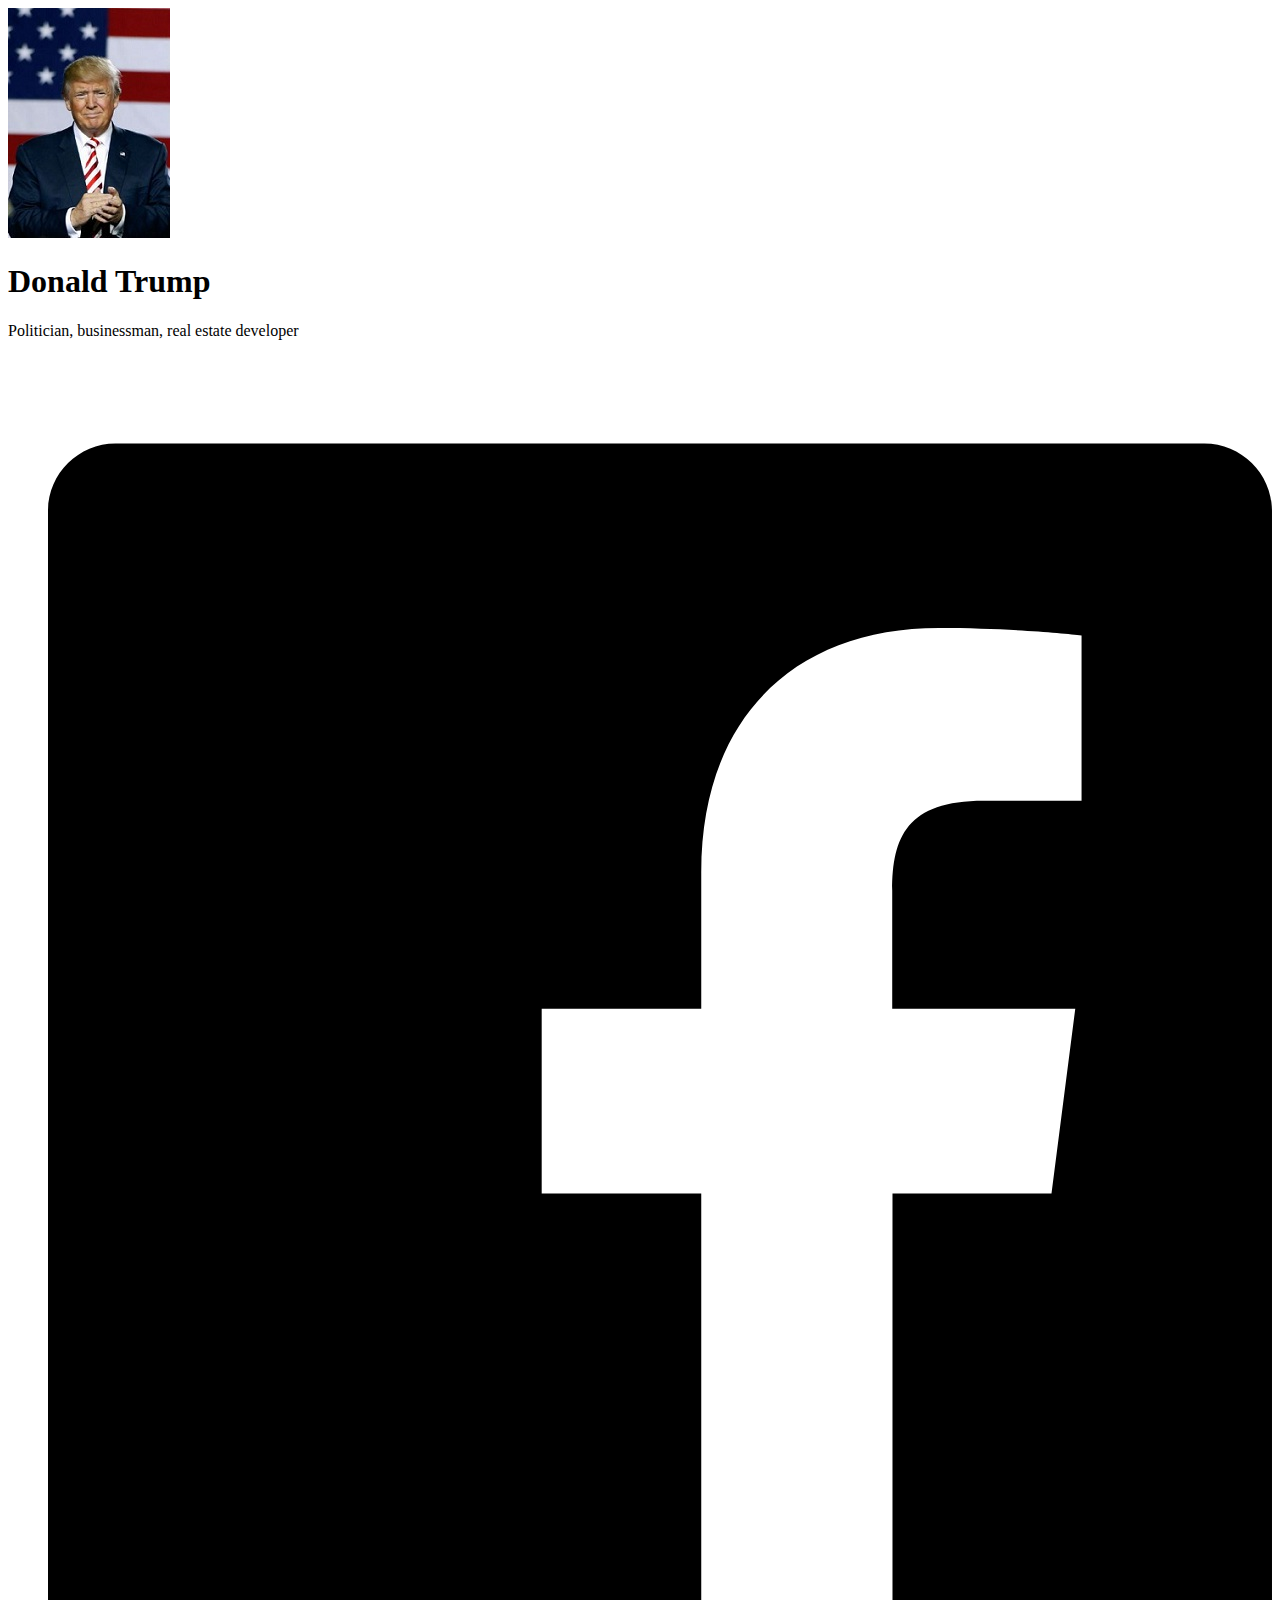
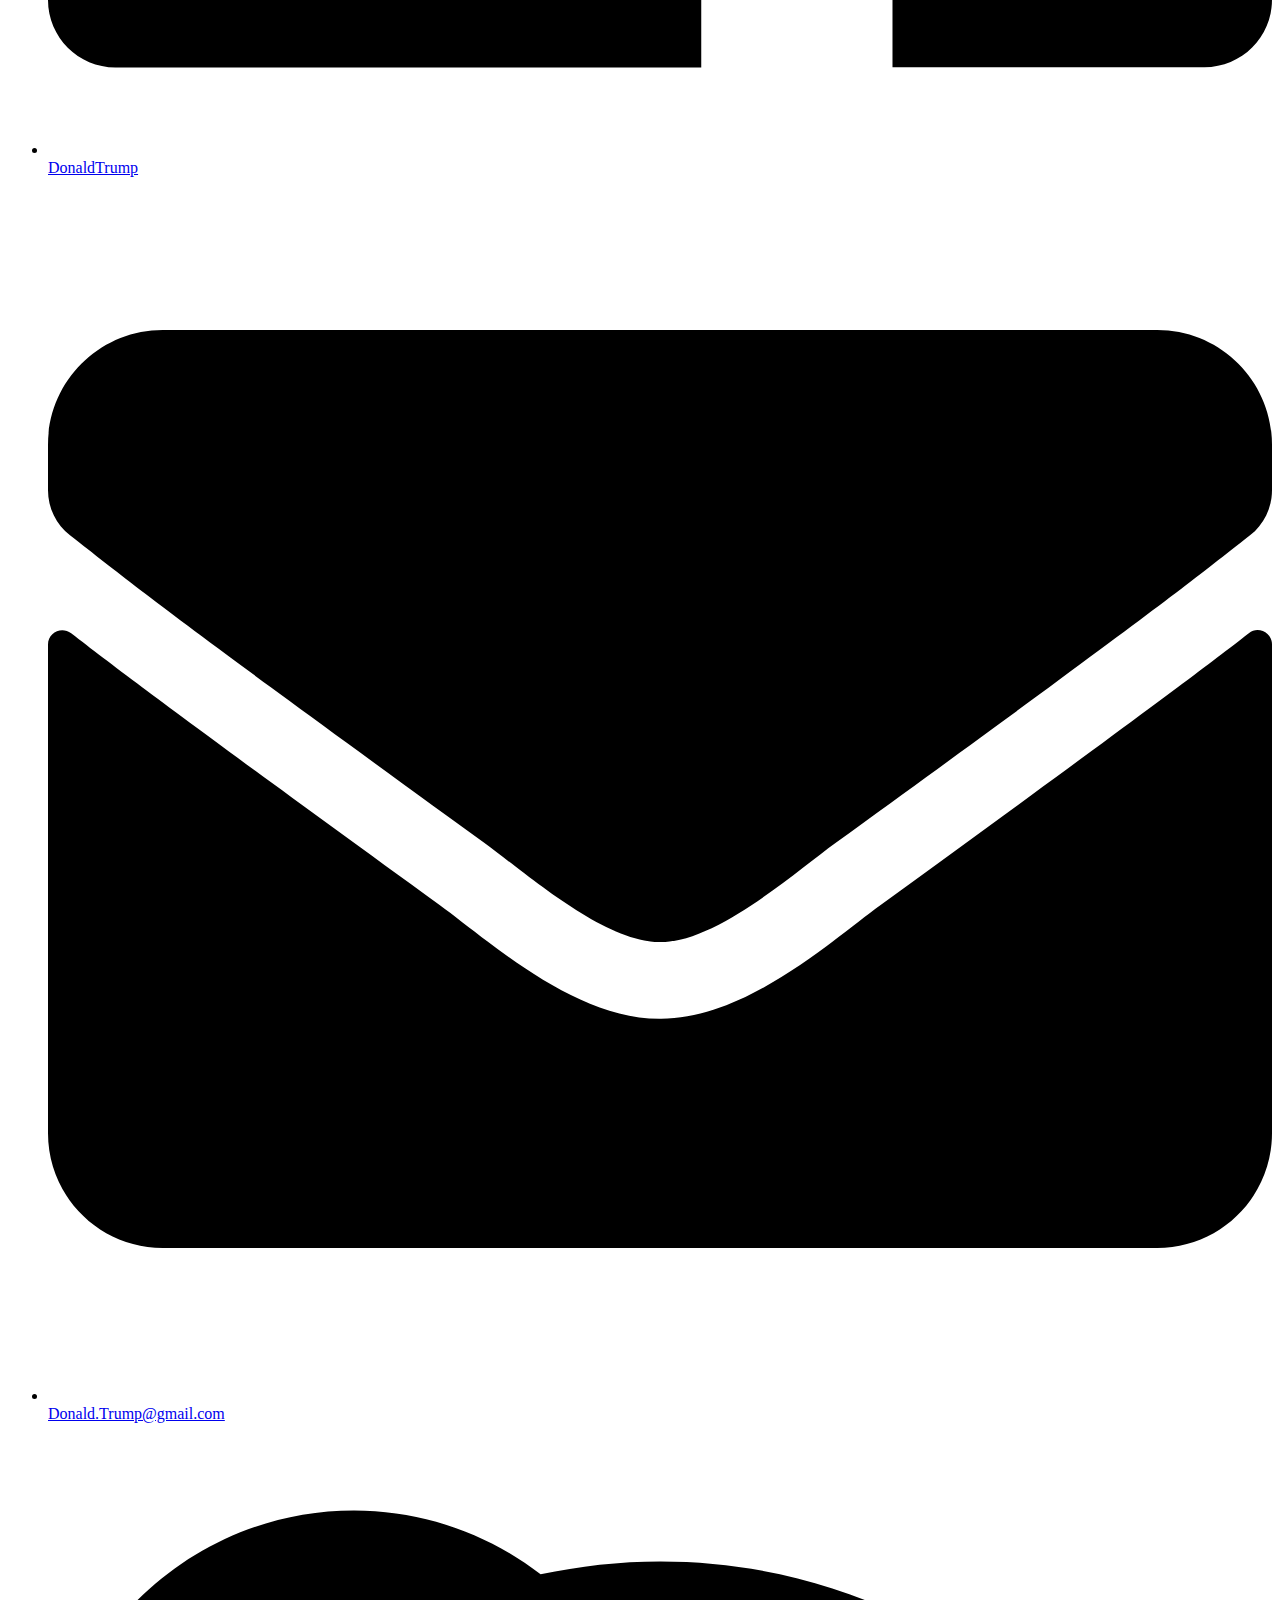
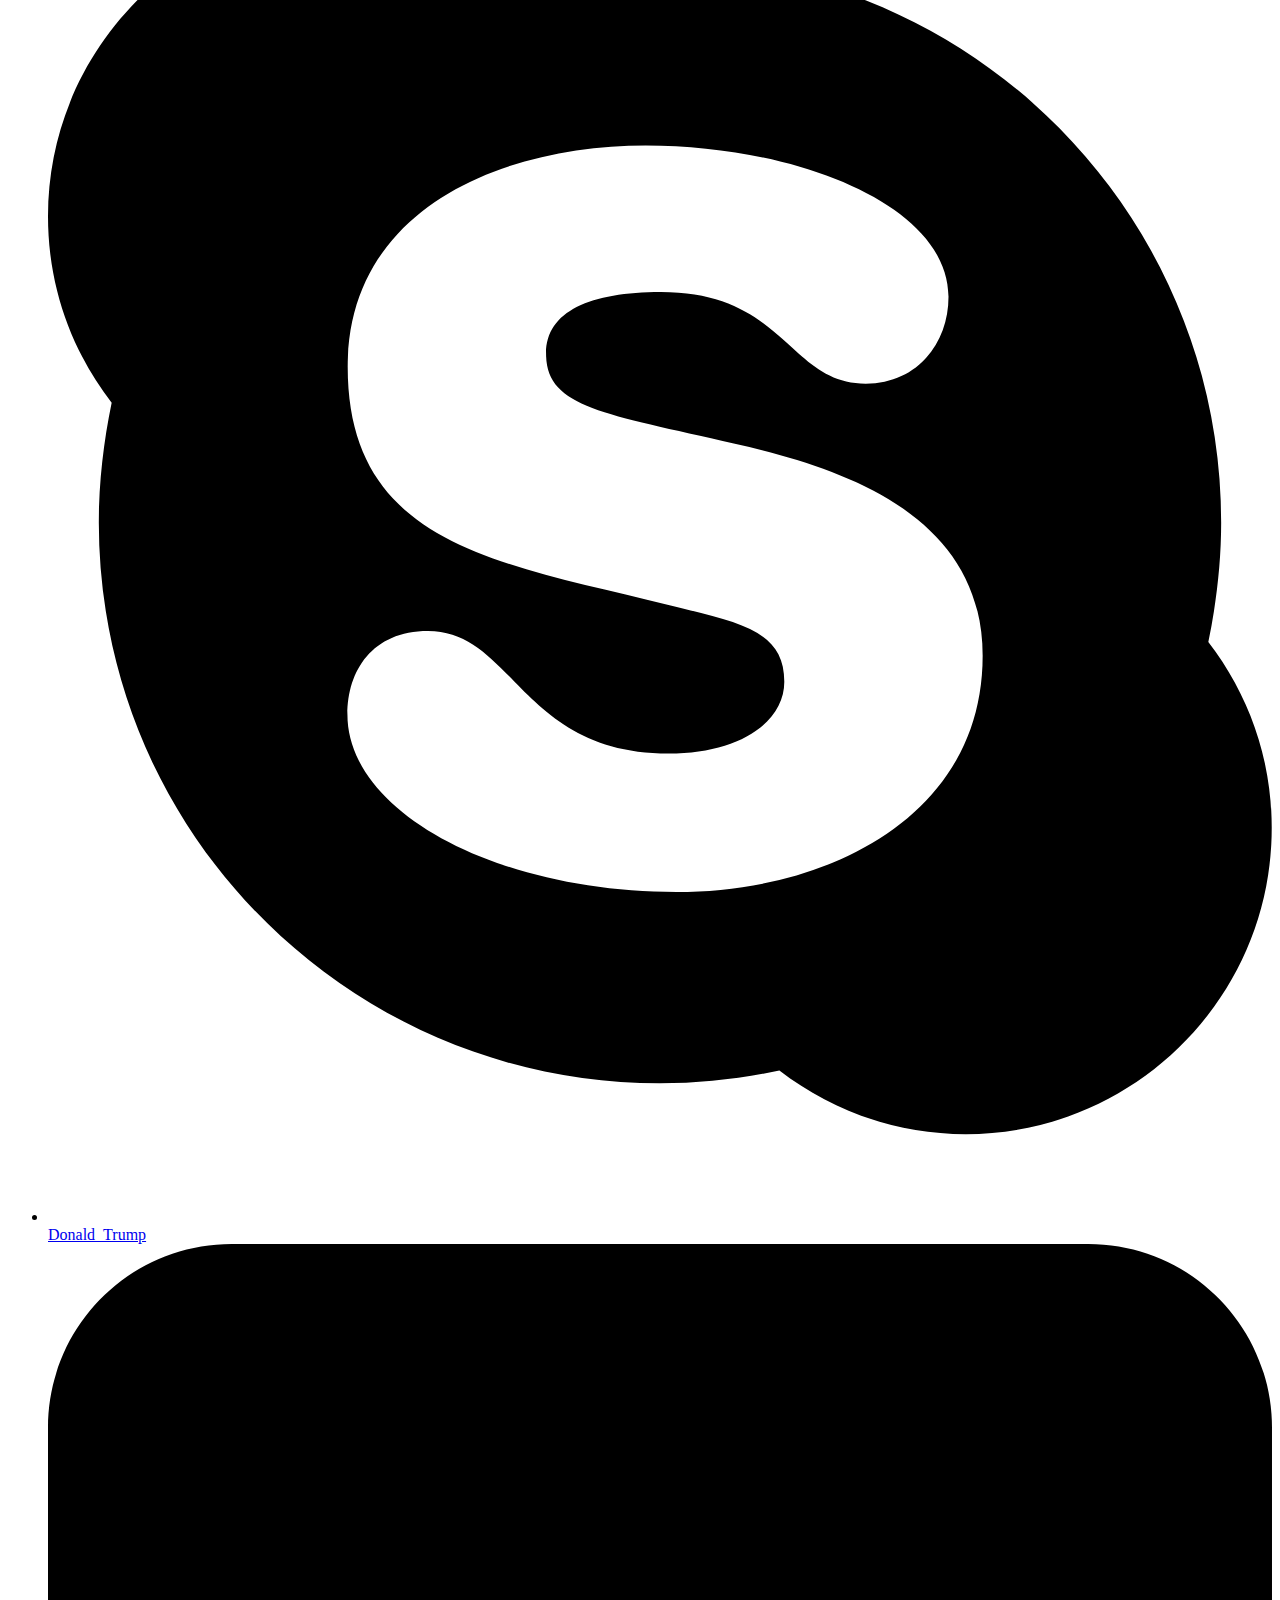
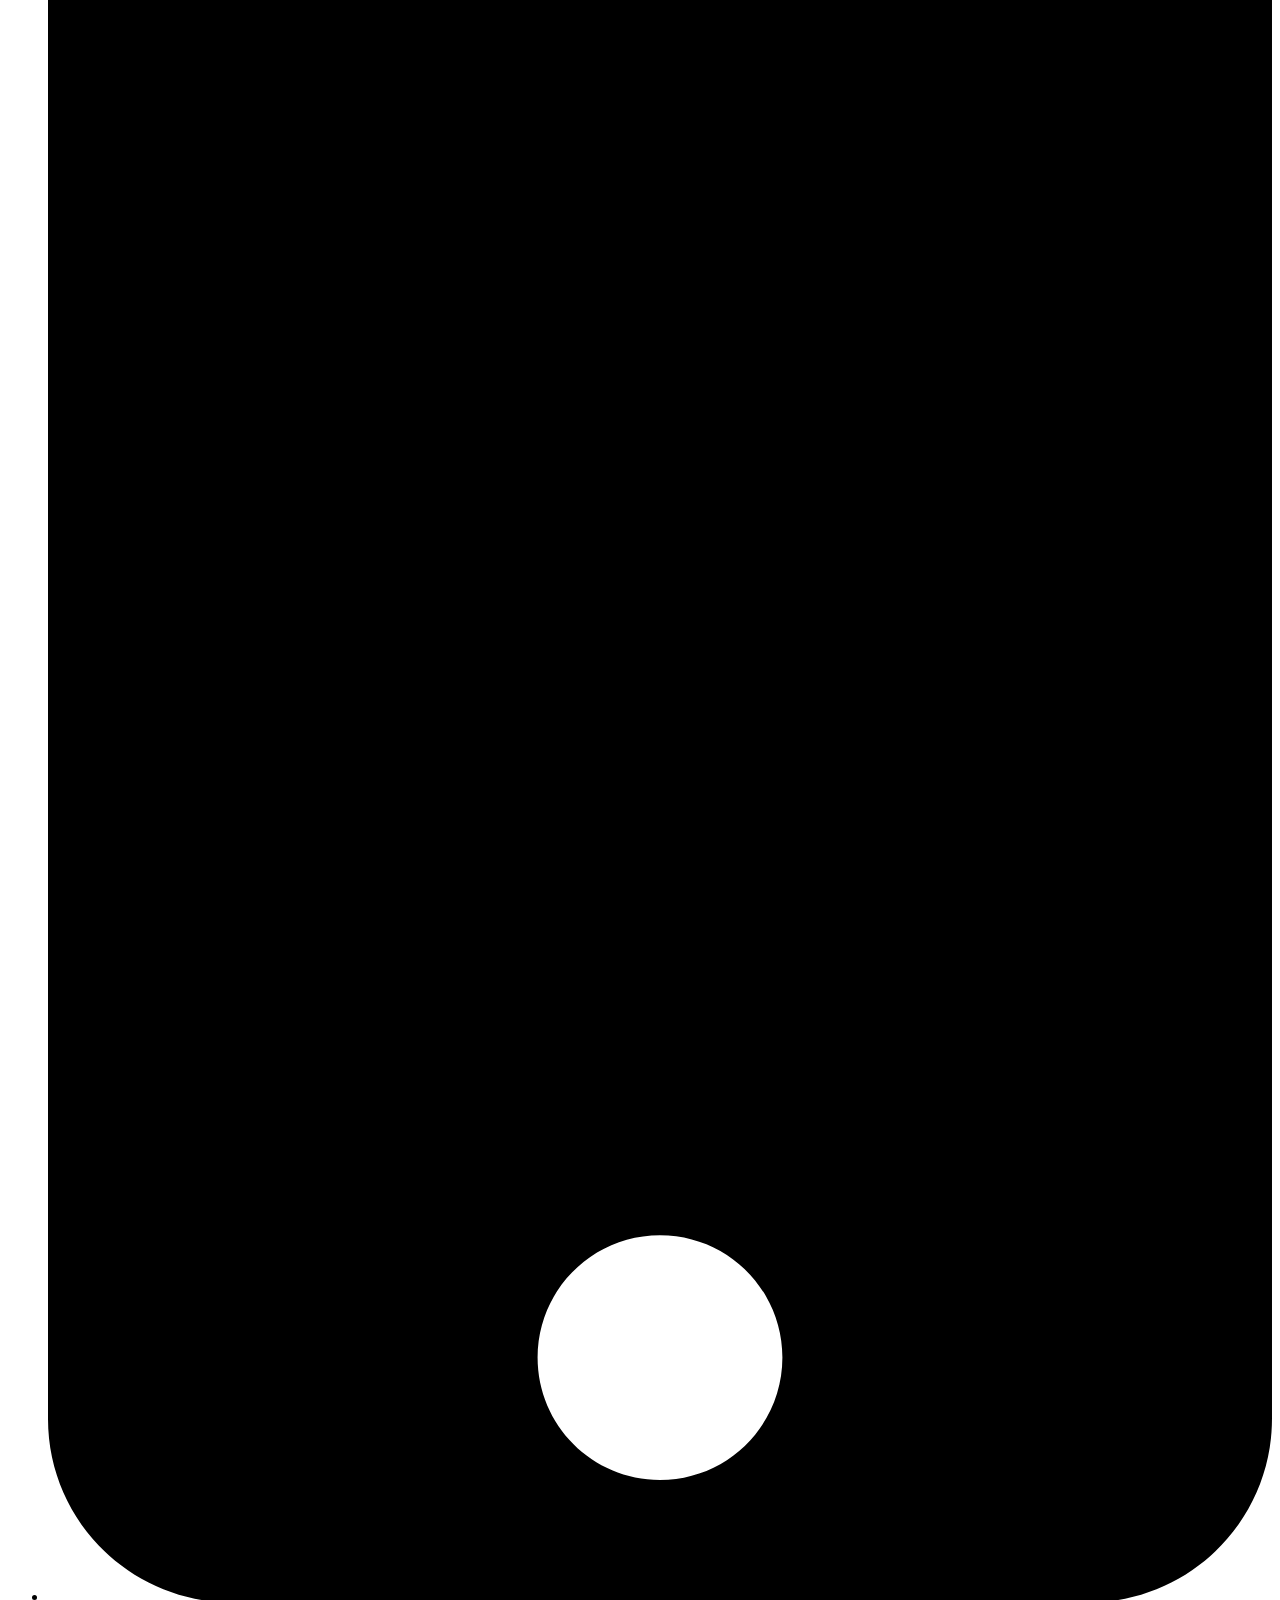
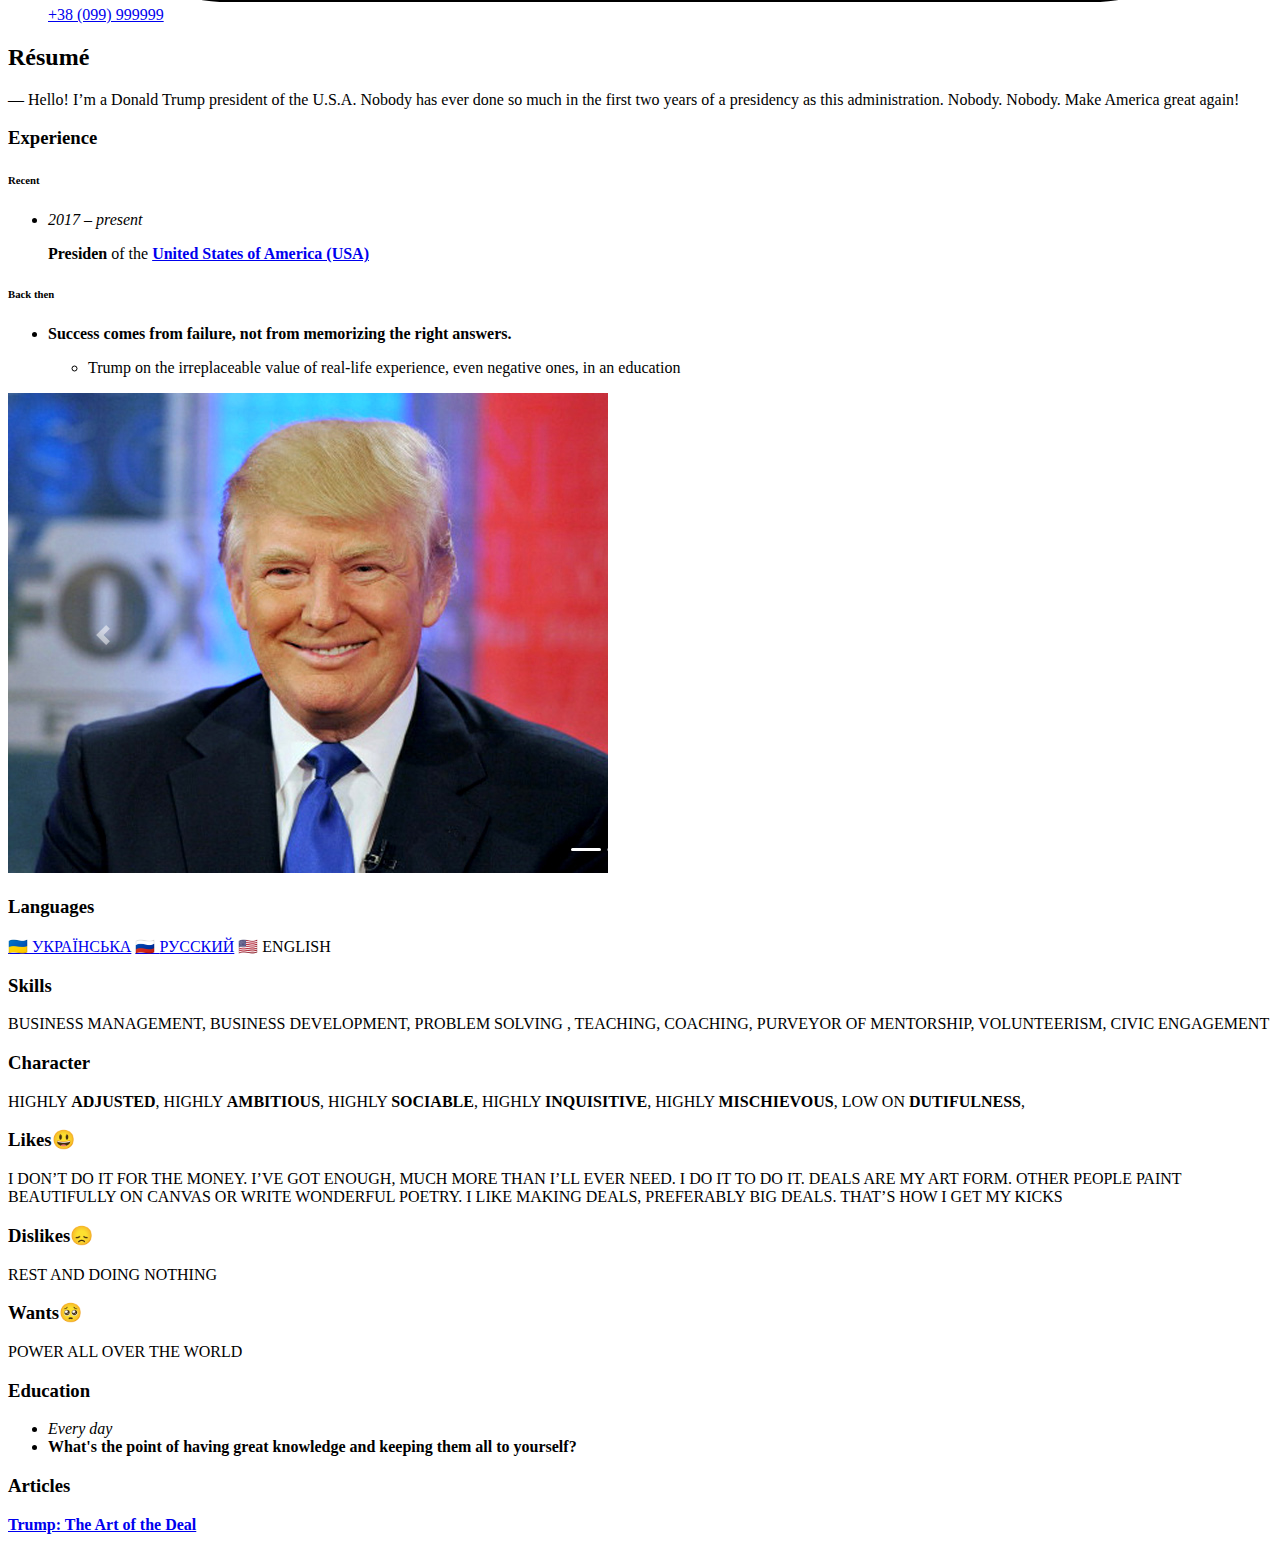
<file: index.html>
<!DOCTYPE html>
<html>
<head>
    <meta charset="UTF-8"/>
    <title>Donald Trump</title>
    <meta http-equiv="x-ua-compatible" content="ie=edge">
    <meta name="description" content="Donald Trump site">
    <meta name="google" content="nositelinkssearchbox">
    <meta name="google" content="notranslate">
    <meta name="googlebot" content="index,follow">
    <meta name="robots" content="index,follow">
    <meta name="subject" content="This is just a site.">
    <meta name="viewport" content="width=device-width, initial-scale=1">
    <meta name="theme-color" content="white">
    <meta property="og:description" content="&mdash; 'Everything in life is luck.' Donald Trump">
    <meta property="og:locale" content="en_US">
    <meta property="og:title" content="Donald Trump">
    <meta property="og:type" content="website">
    <meta property="og:url" content="https://github.com/afist/homepage">
    <link rel="icon" type="image/x-icon" href="./favicon.ico">
    <link rel="stylesheet" href="https://volodymyrkushnir.com/assets/stylesheets/base.css">
    <link rel="stylesheet" href="assets/css/main.css">
</head>
<body>
<main>
    <article>
        <div class="page" style="border-color: midnightblue;">
            <div class="stackable grid">
                <div class="row">
                    <div class="three wide center aligned column">
                        <div class="avatar-wrapper">
                            <object class="avatar" data="./assets/images/avatar.jpg" role="img"
                                    aria-label="My profile picture"></object>
                        </div>
                    </div>
                    <div class="thirteen wide column">
                        <div class="stackable grid">
                            <div class="sixteen wide column">
                                <h1 class="name">Donald Trump</h1>
                                <div class="job">Politician, businessman, real estate developer</div>
                                <ul class="contacts">
                                    <li>
                                        <a href="https://www.facebook.com/DonaldTrump/" rel="author" class="facebook">
                                            <svg class="icon" xmlns="http://www.w3.org/2000/svg" viewBox="0 0 448 512">
                                                <path d="M448 56.7v398.5c0 13.7-11.1 24.7-24.7 24.7H309.1V306.5h58.2l8.7-67.6h-67v-43.2c0-19.6 5.4-32.9 33.5-32.9h35.8v-60.5c-6.2-.8-27.4-2.7-52.2-2.7-51.6 0-87 31.5-87 89.4v49.9h-58.4v67.6h58.4V480H24.7C11.1 480 0 468.9 0 455.3V56.7C0 43.1 11.1 32 24.7 32h398.5c13.7 0 24.8 11.1 24.8 24.7z"/>
                                            </svg>
                                            <span>DonaldTrump</span>
                                        </a>
                                    </li>
                                    <li>
                                        <a href="mailto:Donald.Trump@gmail.com" rel="author" class="mail">
                                            <svg class="icon" xmlns="http://www.w3.org/2000/svg" viewBox="0 0 512 512">
                                                <path d="M502.3 190.8c3.9-3.1 9.7-.2 9.7 4.7V400c0 26.5-21.5 48-48 48H48c-26.5 0-48-21.5-48-48V195.6c0-5 5.7-7.8 9.7-4.7 22.4 17.4 52.1 39.5 154.1 113.6 21.1 15.4 56.7 47.8 92.2 47.6 35.7.3 72-32.8 92.3-47.6 102-74.1 131.6-96.3 154-113.7zM256 320c23.2.4 56.6-29.2 73.4-41.4 132.7-96.3 142.8-104.7 173.4-128.7 5.8-4.5 9.2-11.5 9.2-18.9v-19c0-26.5-21.5-48-48-48H48C21.5 64 0 85.5 0 112v19c0 7.4 3.4 14.3 9.2 18.9 30.6 23.9 40.7 32.4 173.4 128.7 16.8 12.2 50.2 41.8 73.4 41.4z"></path>
                                            </svg>
                                            <span>Donald.Trump@gmail.com</span>
                                        </a>
                                    </li>
                                    <li>
                                        <a href="skype:Donald_Trump" rel="author" class="skype">
                                            <svg class="icon" xmlns="http://www.w3.org/2000/svg" viewBox="0 0 448 512">
                                                <path d="M424.7 299.8c2.9-14 4.7-28.9 4.7-43.8 0-113.5-91.9-205.3-205.3-205.3-14.9 0-29.7 1.7-43.8 4.7C161.3 40.7 137.7 32 112 32 50.2 32 0 82.2 0 144c0 25.7 8.7 49.3 23.3 68.2-2.9 14-4.7 28.9-4.7 43.8 0 113.5 91.9 205.3 205.3 205.3 14.9 0 29.7-1.7 43.8-4.7 19 14.6 42.6 23.3 68.2 23.3 61.8 0 112-50.2 112-112 .1-25.6-8.6-49.2-23.2-68.1zm-194.6 91.5c-65.6 0-120.5-29.2-120.5-65 0-16 9-30.6 29.5-30.6 31.2 0 34.1 44.9 88.1 44.9 25.7 0 42.3-11.4 42.3-26.3 0-18.7-16-21.6-42-28-62.5-15.4-117.8-22-117.8-87.2 0-59.2 58.6-81.1 109.1-81.1 55.1 0 110.8 21.9 110.8 55.4 0 16.9-11.4 31.8-30.3 31.8-28.3 0-29.2-33.5-75-33.5-25.7 0-42 7-42 22.5 0 19.8 20.8 21.8 69.1 33 41.4 9.3 90.7 26.8 90.7 77.6 0 59.1-57.1 86.5-112 86.5z"/>
                                            </svg>
                                            <span>Donald_Trump</span>
                                        </a>
                                    </li>
                                    <li>
                                        <a href="tel:+38099999999" rel="author" class="phone">
                                            <svg class="icon" xmlns="http://www.w3.org/2000/svg" viewBox="0 0 320 512">
                                                <path d="M272 0H48C21.5 0 0 21.5 0 48v416c0 26.5 21.5 48 48 48h224c26.5 0 48-21.5 48-48V48c0-26.5-21.5-48-48-48zM160 480c-17.7 0-32-14.3-32-32s14.3-32 32-32 32 14.3 32 32-14.3 32-32 32z"></path>
                                            </svg>
                                            <span>+38 (099) 999999</span>
                                        </a>
                                    </li>
                                </ul>
                            </div>
                            <div class="sixteen wide mobile only column">
                                <div class="divider"></div>
                            </div>
                            <div class="sixteen wide column">
                                <h2>Résumé</h2>
                                <p>&mdash; Hello! I’m a Donald Trump president of the U.S.A. Nobody has ever done so
                                    much in the first two years of a presidency as this administration. Nobody. Nobody.
                                    Make America great again!
                                </p>
                            </div>
                        </div>
                    </div>
                </div>
                <div class="row">
                    <div class="sixteen wide column">
                        <div class="fat divider"></div>
                    </div>
                </div>
                <div class="row">
                    <div class="ten wide column">
                        <section>
                            <h3>Experience</h3>
                            <h6>Recent</h6>
                            <ul class="timeline">
                                <li class="highlighted">
                                    <p><em> 2017 – present</em></p>
                                    <p><strong>Presiden</strong> of the <strong><a
                                            href="https://en.wikipedia.org/wiki/United_States" rel="external">United
                                        States of America (USA)</a></strong><br></p>
                                </li>
                            </ul>
                            <h6>Back then</h6>
                            <ul class="timeline">
                                <li>
                                    <p><strong>Success comes from failure, not from memorizing the right answers.</strong></p>
                                    <ul>
                                        <li>Trump on the irreplaceable value of real-life experience, even negative ones, in an education
                                        </li>
                                    </ul>
                                </li>
                            </ul>
                            <div id="slider" class="slider">
                                <ol class="slider__indicators">
                                    <li class="slider__indicator slider__indicator_active" data-slide-to="0"></li>
                                    <li class="slider__indicator" data-slide-to="1"></li>
                                    <li class="slider__indicator" data-slide-to="2"></li>
                                    <li class="slider__indicator" data-slide-to="3"></li>
                                </ol>
                                <div class="slider__items">
                                    <div class="slider__item slider__item_active">
                                        <img src="assets/images/slide1.jpg" alt="Donald Tramp">
                                    </div>
                                    <div class="slider__item">
                                        <img src="assets/images/slide2.jpg" alt="Donald Tramp">

                                    </div>
                                    <div class="slider__item">
                                        <img src="assets/images/slide3.jpg" alt="Donald Tramp">

                                    </div>
                                    <div class="slider__item">
                                        <img src="assets/images/slide4.jpg" alt="Donald Tramp">

                                    </div>
                                </div>
                                <a class="slider__control slider__control_prev" href="#" role="button"></a>
                                <a class="slider__control slider__control_next" href="#" role="button"></a>
                            </div>
                        </section>
                    </div>
                    <div class="six wide column">
                        <section>
                            <h3>Languages</h3>
                            <p class="tags small"><a href="./uk-ua" hreflang="uk" rel="alternate" class="language"
                                                     lang="uk">&#x1f1fa;&#x1f1e6; <span>УКРАЇНСЬКА</span></a> <a
                                    href="./ru-ru" hreflang="ru" rel="alternate" class="language" lang="ru">&#x1f1f7;&#x1f1fa;
                                <span>РУССКИЙ</span></a> <span class="language"
                                                               lang="en">&#x1f1fa;&#x1f1f8; ENGLISH</span></p>
                        </section>
                        <section>
                            <h3>Skills</h3>
                            <p class="tags small"><span class="nowrap">BUSINESS MANAGEMENT</span>, <span class="nowrap">BUSINESS DEVELOPMENT</span>,
                                <span class="nowrap">PROBLEM SOLVING</span> , TEACHING, COACHING, <span class="nowrap">PURVEYOR OF MENTORSHIP</span>,
                                VOLUNTEERISM, <span class="nowrap">CIVIC ENGAGEMENT</span></p>
                        </section>
                        <section>
                            <h3>Character</h3>
                            <p class="tags small">
                                <span class="nowrap">HIGHLY <strong>ADJUSTED</strong></span>,
                                <span class="nowrap">HIGHLY <strong>AMBITIOUS</strong></span>,
                                <span class="nowrap">HIGHLY <strong>SOCIABLE</strong></span>,
                                <span class="nowrap">HIGHLY <strong>INQUISITIVE</strong></span>,
                                <span class="nowrap">HIGHLY <strong>MISCHIEVOUS</strong></span>,
                                <span class="nowrap">LOW ON <strong>DUTIFULNESS</strong></span>,
                            </p>
                        </section>
                        <section>
                            <h3>Likes&#x1f603;</h3>
                            <p class="tags small">
                                I DON’T DO IT FOR THE MONEY. I’VE GOT ENOUGH, MUCH MORE THAN I’LL EVER NEED. I DO IT TO
                                DO IT. DEALS ARE MY ART FORM. OTHER PEOPLE PAINT BEAUTIFULLY ON CANVAS OR WRITE
                                WONDERFUL POETRY. I LIKE MAKING DEALS, PREFERABLY BIG DEALS. THAT’S HOW I GET MY KICKS

                            </p>
                        </section>
                        <section>
                            <h3>Dislikes&#x1f61e;</h3>
                            <p class="tags small">REST AND DOING NOTHING</p>
                        </section>
                        <section>
                            <h3>Wants&#x1f97a;</h3>
                            <p class="tags small bulleted">POWER ALL OVER THE WORLD</p>
                        </section>
                        <section>
                            <h3>Education</h3>
                            <ul class="timeline">
                                <li>
                                    <div><em>Every day</em></div>
                                </li>
                                <li>
                                    <div><strong>What's the point of having great knowledge and keeping them all to
                                        yourself?</strong></div>
                                </li>
                            </ul>
                        </section>
                        <section>
                            <h3>Articles</h3>
                            <a href="https://www.amazon.com/gp/product/B000SEGE6M" rel="external"><strong>Trump: The Art
                                of the Deal</strong></a>
                        </section>
                    </div>
                </div>
            </div>

        </div>
    </article>
</main>
<script async type="text/javascript" src="assets/js/main.js"></script>
</body>
</html>
</file>
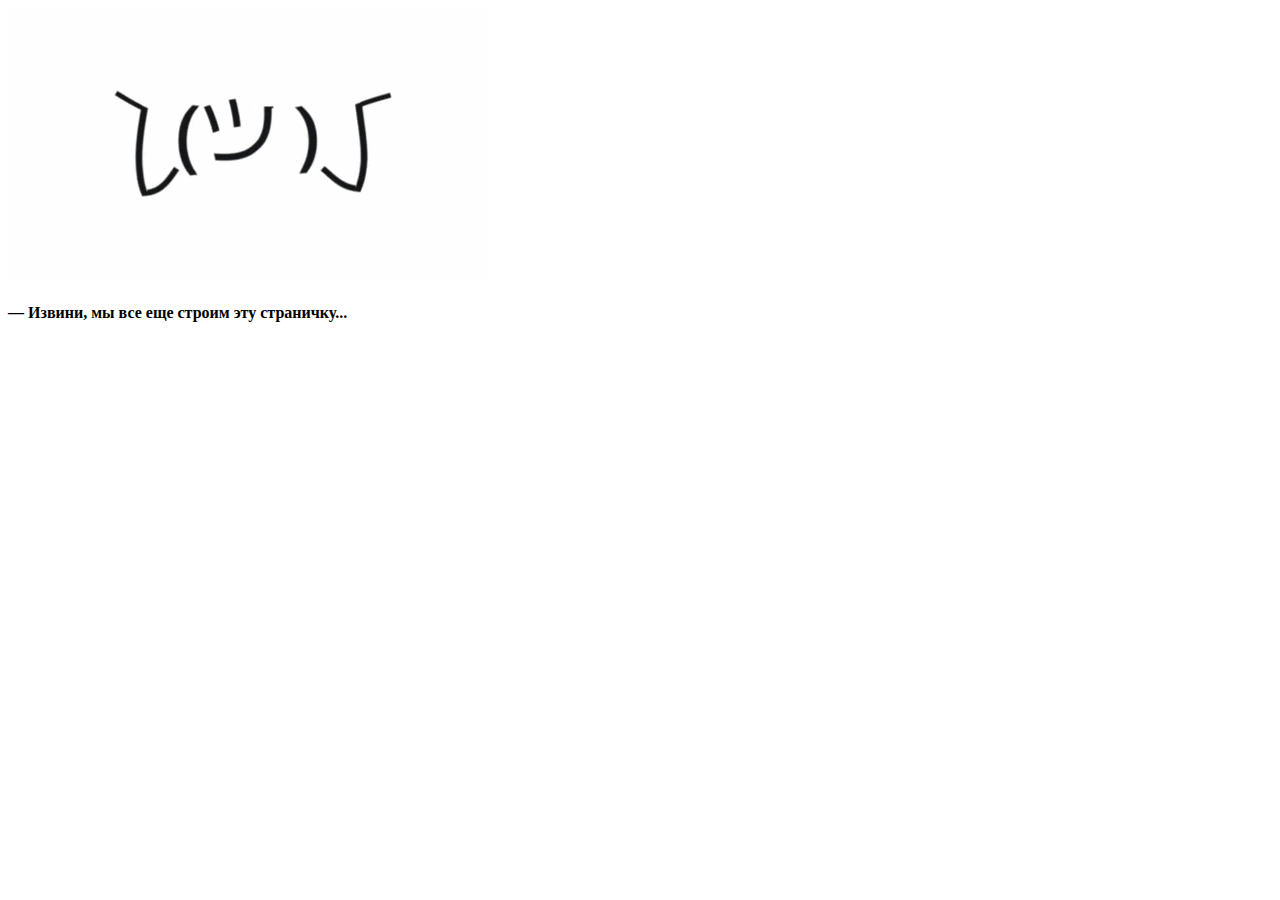
<file: ru-ru/index.html>
<!DOCTYPE html>
<html>
<head>
    <meta charset="UTF-8"/>
    <title>Résumé</title>
    <link rel="icon" type="image/x-icon" href="../favicon.ico">
    <link rel="stylesheet" href="https://volodymyrkushnir.com/assets/stylesheets/base.css">
</head>
<body>
<main>
    <article>
        <div class="page" style="border-color: midnightblue;">
            <div class="stackable grid">
                <div class="row">
                    <img src="../assets/images/shrug-db14bf3f8d8fe483323643cc239a0e7a.gif" alt="shrug" class="shrug">
                    <h4>— Извини, мы все еще строим эту страничку...</h4>
                </div>

            </div>
        </div>
    </article>
</main>
</body>
</html>
</file>
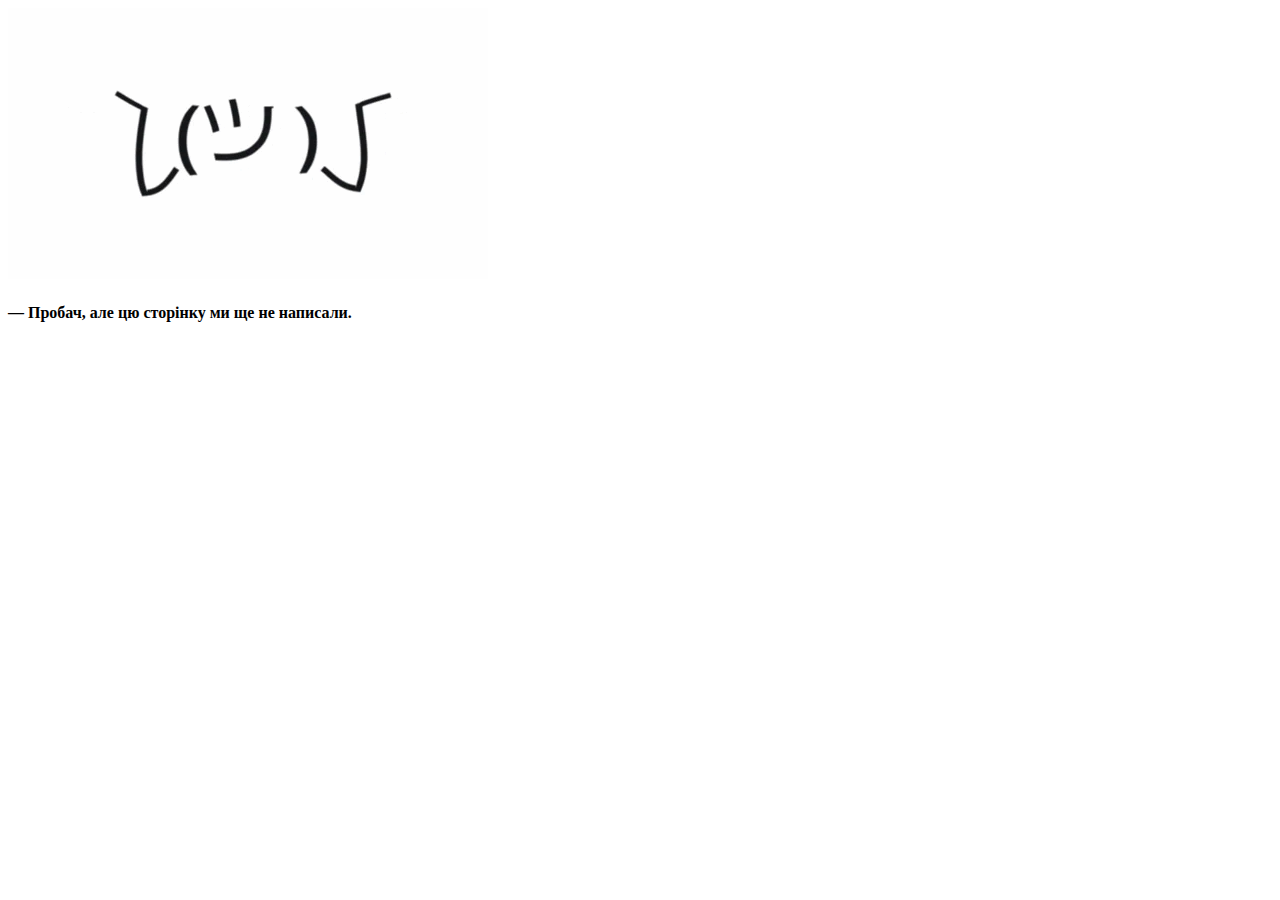
<file: uk-ua/index.html>
<!DOCTYPE html>
<html>
<head>
    <meta charset="UTF-8"/>
    <title>Résumé</title>
    <link rel="icon" type="image/x-icon" href="../favicon.ico">
    <link rel="stylesheet" href="https://volodymyrkushnir.com/assets/stylesheets/base.css">
</head>
<body>
<main>
    <article>
        <div class="page" style="border-color: midnightblue;">
            <div class="stackable grid">
                <div class="row">
                    <img src="../assets/images/shrug-db14bf3f8d8fe483323643cc239a0e7a.gif" alt="shrug" class="shrug">
                    <h4>— Пробач, але цю сторінку ми ще не написали.</h4>
                </div>

            </div>
        </div>
    </article>
</main>
</body>
</html>
</file>
<file: assets/css/main.css>
.slider {
    /* устанавливаем относительное позиционирование элементу */
    position: relative;
}

.slider__items {
    /* устанавливаем относительное позиционирование элементу */
    position: relative;
    /* устанавливаем элементу ширину, равную 100% */
    width: 100%;
    overflow: hidden;
}

.slider__item {
    /* устанавливаем относительное позиционирование элементу */
    position: relative;
    /* отключаем по умолчанию отображение всех слайдов */
    display: none;
    /* устанавливаем элементу ширину, равную 100% */
    width: 100%;
    /* длительность анимации трансформации */
    transition: transform 0.6s ease;
    /* не показывать обратную сторону трансформируемого элемента */
    backface-visibility: hidden;
}

.slider__item_active,
.slider__item_next,
.slider__item_prev {
    /* отображаем слайд, если он имеет один из этих классов */
    display: block;
}

.slider__item_next,
.slider__item_prev {
    /* устанавливаем абсолютное позиционирование для элемента, на который будет сменяться слайд (на время трансформации) */
    position: absolute;
    /* устанавливаем положение элемента, т.е. координату top */
    top: 0;
}

.slider__item_next.slider__item_left,
.slider__item_prev.slider__item_right {
    /* сдвигаем элемент на 0 по горизонтали */
    transform: translateX(0);
}

.slider__item_next,
.slider__item_right.slider__item_active {
    /* сдвигаем элемент на 100% по горизонтали */
    transform: translateX(100%);
}

.slider__item_prev,
.slider__item_left.slider__item_active {
    /* сдвигаем элемент на -100% по горизонтали */
    transform: translateX(-100%);
}

/* элементы управления (назад и вперёд) слайдером */

.slider__control {
    position: absolute;
    top: 0;
    bottom: 0;
    display: flex;
    align-items: center;
    justify-content: center;
    width: 15%;
    color: #fff;
    text-align: center;
    opacity: 0.5;
}

.slider__control:hover,
.slider__control:focus {
    color: #fff;
    text-decoration: none;
    outline: 0;
    opacity: .9;
}

.slider__control_prev {
    left: 0;
}

.slider__control_next {
    right: 0;
}

.slider__control::before {
    content: '';
    display: inline-block;
    width: 20px;
    height: 20px;
    background: transparent no-repeat center center;
    background-size: 100% 100%;
}

.slider__control_prev::before {
    background-image: url("data:image/svg+xml;charset=utf8,%3Csvg xmlns='http://www.w3.org/2000/svg' fill='%23fff' viewBox='0 0 8 8'%3E%3Cpath d='M5.25 0l-4 4 4 4 1.5-1.5-2.5-2.5 2.5-2.5-1.5-1.5z'/%3E%3C/svg%3E");
}

.slider__control_next::before {
    background-image: url("data:image/svg+xml;charset=utf8,%3Csvg xmlns='http://www.w3.org/2000/svg' fill='%23fff' viewBox='0 0 8 8'%3E%3Cpath d='M2.75 0l-1.5 1.5 2.5 2.5-2.5 2.5 1.5 1.5 4-4-4-4z'/%3E%3C/svg%3E");
}

/* индикаторы слайдера */

.slider__indicators {
    position: absolute;
    right: 0;
    bottom: 10px;
    left: 0;
    z-index: 15;
    display: flex;
    justify-content: center;
    padding-left: 0;
    margin-right: 15%;
    margin-left: 15%;
    list-style: none;
}

.slider__indicator {
    position: relative;
    flex: 0 1 auto;
    width: 30px;
    height: 3px;
    margin-right: 3px;
    margin-left: 3px;
    text-indent: -999px;
    cursor: pointer;
    background-color: rgba(255, 255, 255, 0.5);
    border-radius: 6px;
}

.slider__indicator::before {
    position: absolute;
    top: -10px;
    left: 0;
    display: inline-block;
    width: 100%;
    height: 10px;
    content: "";
}

.slider__indicator::after {
    position: absolute;
    bottom: -10px;
    left: 0;
    display: inline-block;
    width: 100%;
    height: 10px;
    content: "";
}

.slider__indicator_active {
    background-color: #fff;
}
</file>
